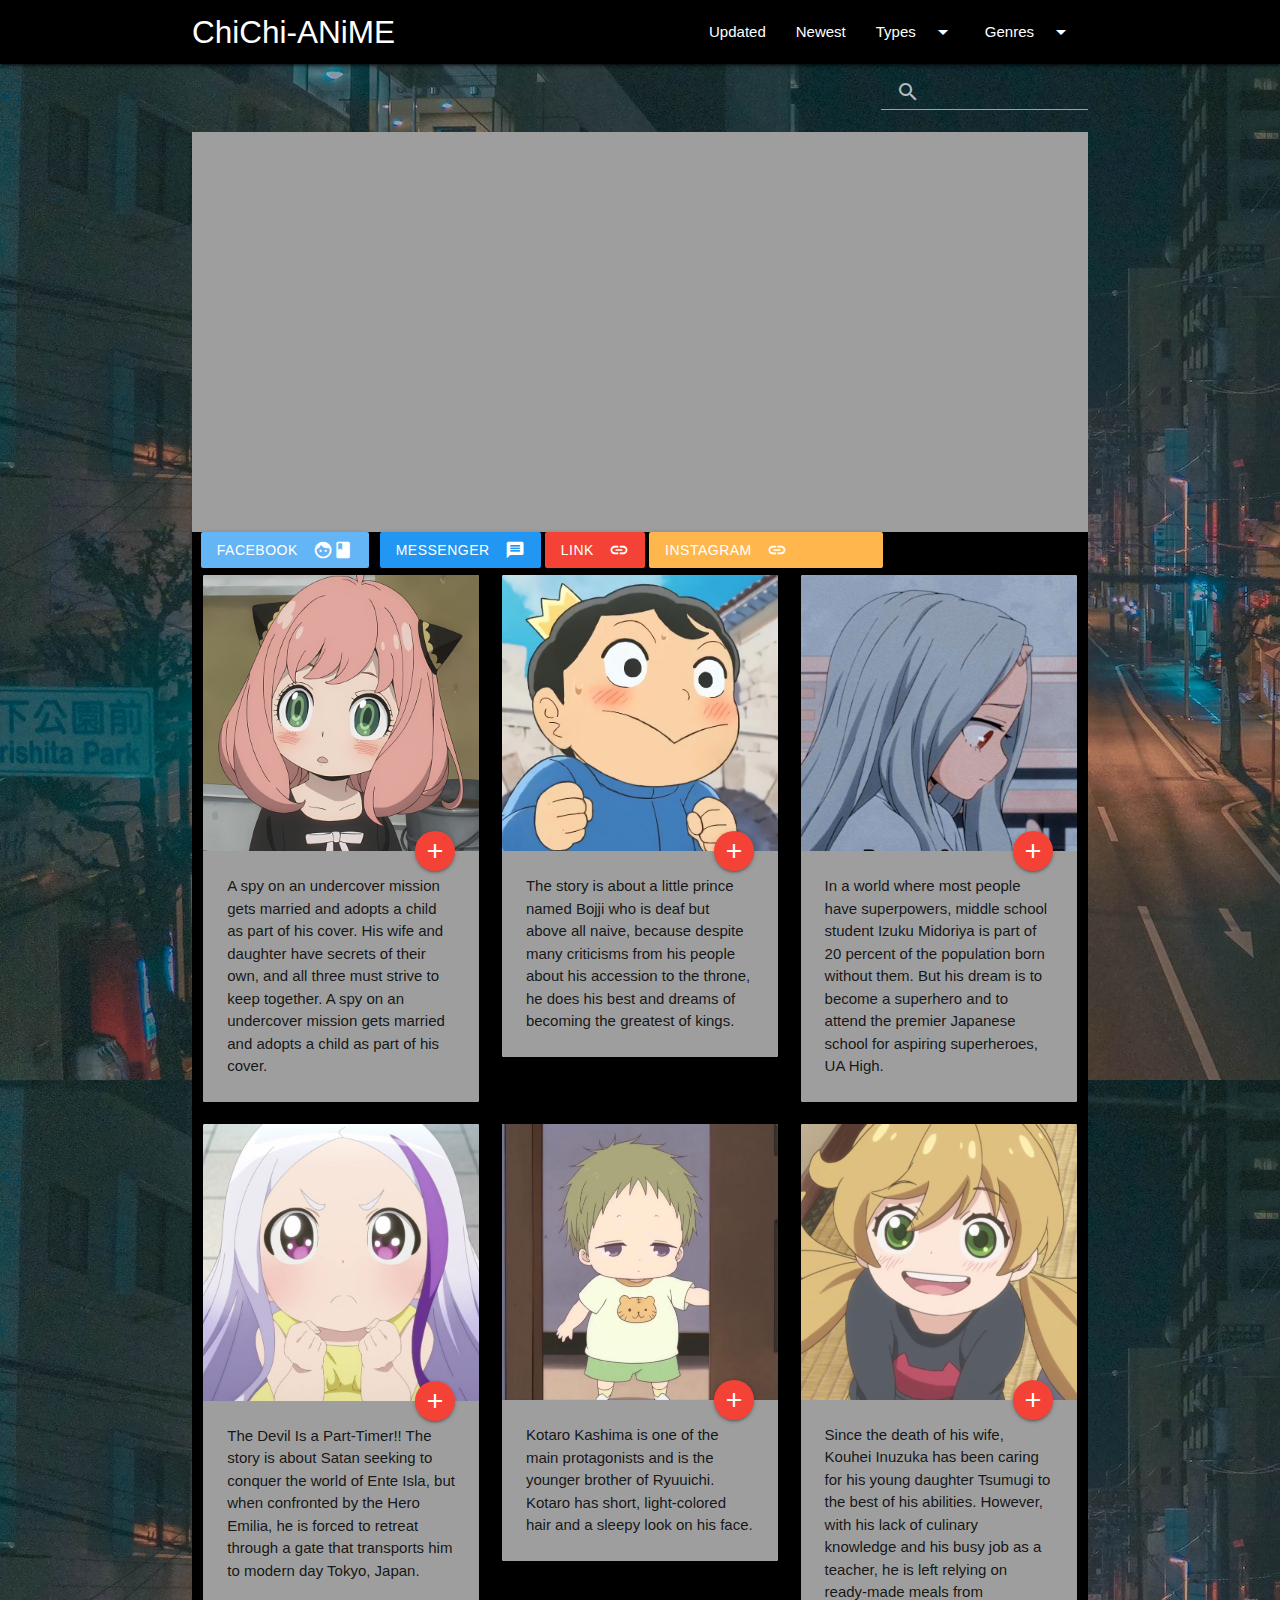
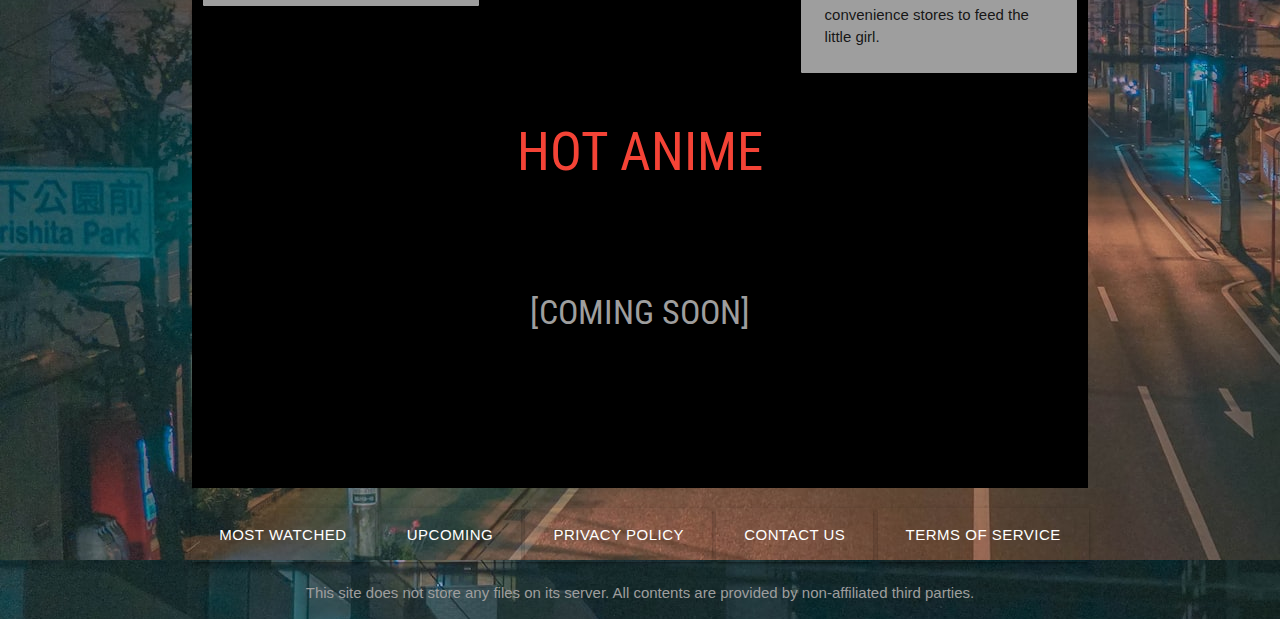
<file: index.html>
<!DOCTYPE html>
<html lang="en">
<head>
    <meta charset="UTF-8">
    <meta http-equiv="X-UA-Compatible" content="IE=edge">
    <meta name="viewport" content="width=device-width, initial-scale=1.0">
    <link rel="stylesheet" href="portfolio.css">
    <!-- Compiled and minified CSS -->
<link rel="stylesheet" href="https://cdnjs.cloudflare.com/ajax/libs/materialize/1.0.0/css/materialize.min.css">
<!--Fonts-->
<link rel="preconnect" href="https://fonts.googleapis.com">
<link rel="preconnect" href="https://fonts.gstatic.com" crossorigin>
<link href="https://fonts.googleapis.com/css2?family=Anton&family=Roboto+Condensed&display=swap" rel="stylesheet">
<link href="https://fonts.googleapis.com/css2?family=Anton&family=Playfair+Display:ital@1&family=Roboto+Condensed&display=swap" rel="stylesheet">
<!--Icons-->
<link href="https://fonts.googleapis.com/icon?family=Material+Icons" rel="stylesheet">
    <title>Portfolio</title>
</head>
<body>
    <!--Navbar-->
<nav>
<nav class="nav-wrapper background black">
    <div class="container">
    <a href="#!" class="brand-logo">ChiChi-ANiME</a>
    <ul class="right hide-on-med-and-right">
        <li><a href="#">Updated</a></li>
        <li><a href="#">Newest</a></li>

            <!-- Dropdown Trigger -->
        <li><a class="dropdown-trigger" href="#!" data-target="dropdown1">Types<i class="material-icons right">arrow_drop_down</i></a></li>
        <ul id="dropdown1" class="dropdown-content">
            <li><a href="#!">TV Series</a></li>
            <li><a href="#!">Movies</a></li>
            <li><a href="#!">OVAs</a></li>
            <li><a href="#!">ONAs</a></li>
            <li><a href="#!">Specials</a></li>
            <li><a href="#!">Music</a></li>
    </ul>
        <li><a class="dropdown-trigger" href="#!" data-target="dropdown2">Genres<i class="material-icons right">arrow_drop_down</i></a></li>
        <ul id="dropdown2" class="dropdown-content">
            <li><a href="#!">Action</a></li>
            <li><a href="#!">Comedy</a></li>
            <li><a href="#!">Fantasy</a></li>
            <li><a href="#!">Horror</a></li>
            <li><a href="#!">Kids</a></li>
            <li><a href="#!">Adventure</a></li>
            <li><a href="#!">Demons</a></li>
            <li><a href="#!">Drama</a></li>
        </ul>
        </ul>
    </nav>

    <!--Search Bar-->
<div class="container">
    <ul class="right hide-on-med-and-right">
    <form>
        <div class="input-field">
        <input id="search" type="search" required>
        <label class="label-icon" style="max-width: 20%;" for="search"><i class="material-icons">search</i></label>
        <i class="material-icons">close</i>
        </div>
    </form>
    </ul>
</nav>
</div>

    <!--Slider-->
<br><br><br>
    <div class="container black">
    <div class="slider">
        <ul class="slides">
        <li>
            <img src="Cuteness/spyfam.jpg">
            <div class="caption center-align">
                <br><br><br><br><br><br><br><br>
                <h5><mark class="background yellow darken-2">ACTION,COMEDY,SCHOOL,..</mark></h5>
                <h3 class="white-text">SPY x FAMILY</h3>
                </div>
            </li>
            <li>
            <img src="Cuteness/rank.jpg">
            <div class="caption center-align">
                <br><br><br><br><br><br><br><br>
                <h5><mark class="background yellow darken-2">ACTION,ADVENTURE,FANTASY,..</mark></h5>
                <h3 class="white-text">RANKING OF KINGS</h3>
                </div>
            </li>
            <li>
            <img src="Cuteness/hero.jpeg">
            <div class="caption center-align">
                <br><br><br><br><br><br><br><br>
                <h5><mark class="background yellow darken-2">ADVENTURE,FANTASY,HERO,..</mark></h5>
                <h3 class="white-text">MY HERO ACADEMIA</h3>
            </div>
        </li>
        <li>
            <img src="Cuteness/part.jpg">
            <div class="caption center-align">
                <br><br><br><br><br><br><br><br>
                <h5><mark class="background yellow darken-2">ACTION,COMEDY,FANTASY,..</mark></h5>
                <h3 class="white-text"">THE DEVIL IS A PART-TIMER</h3>
            </div>
            </li>
            </ul>
        </div>

        <!--Buttons-->
        <<button class="btn waves-effect waves-light background blue lighten-2" type="submit" name="action">FACEBOOK
            <i class="material-icons right">facebook</i></button>li
        <button class="btn waves-effect waves-light background blue" type="submit" name="action">MESSENGER
            <i class="material-icons right">message</i>
        </button>
        <button class="btn waves-effect waves-light background red text-lighten-3" type="submit" name="action">LINK
            <i class="material-icons right">link</i>
        </button>
        <button class="btn waves-effect waves-light background orange lighten-2" type="submit" name="action">INSTAGRAM
        <i class="material-icons right">link_off</i>
        </button>

<!-- Modal Structure -->
<div id="modal1" class="modal">
    <div class="modal-content">
        <div class="video-container">
            <iframe width="1038" height="584" src="https://www.youtube.com/embed/Oqd2C3oZkBU"
            title="SPY x FAMILY | OFFICIAL TRAILER 2" frameborder="0" allow="accelerometer; autoplay; clipboard-write; encrypted-media; 
            gyroscope; picture-in-picture" allowfullscreen></iframe>
            </div>
    </div>
    <div class="modal-footer">
        <a href="#!" class="modal-close waves-effect waves-green btn-flat">DONE</a>
    </div>
    </div>

    <div id="modal2" class="modal">
        <div class="modal-content">
        <iframe width="1038" height="584" src="https://www.youtube.com/embed/b8CxHxemxxs" 
        title="Ranking of Kings  Official Anime Trailer" frameborder="0" allow="accelerometer; autoplay; clipboard-write; encrypted-media; 
        gyroscope; picture-in-picture" allowfullscreen></iframe>
    </div>
    <div class="modal-footer">
        <a href="#!" class="modal-close waves-effect waves-green btn-flat">DONE</a>
    </div>
    </div>

    <div id="modal3" class="modal">
        <div class="modal-content">
        <iframe width="1038" height="584" src="https://www.youtube.com/embed/mezyq2OX6TM" 
        title="My Hero Academia Season 6 - Official Trailer 3 | AniTV" frameborder="0" allow="accelerometer; autoplay; clipboard-write; encrypted-media; 
        gyroscope; picture-in-picture" allowfullscreen></iframe>
    </div>
    <div class="modal-footer">
        <a href="#!" class="modal-close waves-effect waves-green btn-flat">DONE</a>
    </div>
    </div>

    <div id="modal4" class="modal">
    <div class="modal-content">
        <iframe width="1038" height="584" src="https://www.youtube.com/embed/FnQDave6DOQ" 
        title="Hataraku Maou-sama! Season 2 Official Trailer (The Devil is a Part-Timer! S2)" frameborder="0" allow="accelerometer; autoplay; clipboard-write; encrypted-media; 
        gyroscope; picture-in-picture" allowfullscreen></iframe>
    </div>
    <div class="modal-footer">
        <a href="#!" class="modal-close waves-effect waves-green btn-flat">DONE</a>
    </div>
    </div>

    <div id="modal5" class="modal">
        <div class="modal-content">
            <iframe width="1038" height="584" src="https://www.youtube.com/embed/VF-IBCNvEcs"
            title="Gakuen Babysitters Kotaro Kawaii moments" frameborder="0" allow="accelerometer; autoplay; clipboard-write; encrypted-media; 
            gyroscope; picture-in-picture" allowfullscreen></iframe>
        </div>
        <div class="modal-footer">
            <a href="#!" class="modal-close waves-effect waves-green btn-flat">DONE</a>
        </div>
        </div>

        <div id="modal6" class="modal">
            <div class="modal-content">
                <iframe width="1038" height="584" src="https://www.youtube.com/embed/gNxDXNINhqk" 
                title="Amaama to Inazuma Anime Trailer 2016" frameborder="0" allow="accelerometer; autoplay; clipboard-write; encrypted-media; 
                gyroscope; picture-in-picture" allowfullscreen></iframe>
            </div>
            <div class="modal-footer">
                <a href="#!" class="modal-close waves-effect waves-green btn-flat">DONE</a>
            </div>
            </div>
            
    <!--Cards-->
    <div class="row">
        <div class="col s6 m4">
            <div class="card">
            <div class="card-image">
                <img class="waves-effect" src="Cuteness/Anyaa.jpg">
                <span class="card-title white-text"></span>
                <div class="modal-trigger" data-target="modal1">
                <a class="btn-floating halfway-fab waves-effect waves-light red">
                <i class="material-icons">add</i></a>
    
                </div>
            </div>
            <div class="card-content background grey">
                <p>A spy on an undercover mission gets married and adopts a child as part of his cover. His wife and daughter have secrets of their own, and all three must strive to keep together.
                A spy on an undercover mission gets married and adopts a child as part of his cover.</p>
            </div>
            </div>
        </div>
    
        <div class="col s6 m4">
            <div class="card">
                <div class="card-image">
                <img class="waves-effect" src="Cuteness/bojji.jpg">
                <span class="card-title black-text"></span>
                <div class="modal-trigger" data-target="modal2">
                <a class="btn-floating halfway-fab waves-effect waves-light red">
                    <i class="material-icons">add</i></a>
        
                    </div>
                </div>
                <div class="card-content background grey">
                    <p>The story is about a little prince named Bojji who is deaf but above all naive, 
                    because despite many criticisms from his people about his accession to the throne, he does his best and dreams of becoming the greatest of kings.</p>
                </div>
                    </div>
            </div>
            
                <div class="col s6 m4">
                <div class="card">
                    <div class="card-image">
                    <img class="waves-effect" src="Cuteness/eri.jpg">
                    <span class="card-title black-text"></span>
                    <div class="modal-trigger" data-target="modal3">
                    <a class="btn-floating halfway-fab waves-effect waves-light red">
                        <i class="material-icons">add</i></a>
            
                        </div>
                    </div>
                    <div class="card-content background grey">
                    <p>In a world where most people have superpowers, middle school student Izuku Midoriya is part of 20 percent of the population born without them. 
                        But his dream is to become a superhero and to attend the premier Japanese school for aspiring superheroes, UA High.</p>
                    </div>
                </div>
                </div>
    
                    <div class="col s6 m4">
                    <div class="card">
                        <div class="card-image">
                        <img class="waves-effect" src="Cuteness/alas.jpg">
                        <span class="card-title black-text"></span>
                        <div class="modal-trigger" data-target="modal4">
                        <a class="btn-floating halfway-fab waves-effect waves-light red">
                            <i class="material-icons">add</i></a>
                
                            </div>
                        </div>
                        <div class="card-content background grey">
                        <p>The Devil Is a Part-Timer!! The story is about Satan seeking to conquer the world of Ente Isla, 
                            but when confronted by the Hero Emilia, he is forced to retreat through a gate that transports him to modern day Tokyo, Japan.</p>
                        </div>
                    </div>
                    </div>
    
                    <div class="col s6 m4">
                        <div class="card">
                            <div class="card-image">
                            <img class="waves-effect" src="Cuteness/kotaro.jpg">
                            <span class="card-title black-text"></span>
                            <div class="modal-trigger" data-target="modal5">
                            <a class="btn-floating halfway-fab waves-effect waves-light red">
                                <i class="material-icons">add</i></a>
                    
                                </div>
                            </div>
                            <div class="card-content background grey">
                            <p>Kotaro Kashima is one of the main protagonists and is the younger brother of Ryuuichi. 
                                Kotaro has short, light-colored hair and a sleepy look on his face.</p>
                            </div>
                        </div>
                        </div>
                    
                        <div class="col s6 m4">
                            <div class="card">
                                <div class="card-image">
                                <img class="waves-effect" src="Cuteness/inu.jpg">
                                <span class="card-title black-text"></span>
                                <div class="modal-trigger" data-target="modal6">
                                <a class="btn-floating halfway-fab waves-effect waves-light red">
                                    <i class="material-icons">add</i></a>
                        
                                    </div>
                                </div>
                                <div class="card-content background grey">
                                <p>Since the death of his wife, Kouhei Inuzuka has been caring for his young daughter Tsumugi to the best of his abilities. 
                                    However, with his lack of culinary knowledge and his busy job as a teacher, he is left relying on ready-made meals from convenience stores to feed the little girl.</p>
                                </div>
                            </div>
                            </div>
                            
                            <div class="carousel">
                                <a class="red-text center-align"><h2>HOT ANIME</h2></a>
                                <div class="row">
                                <a class="carousel-item" href="#one!"><img src="Cuteness/bleach.jpg"></a>
                                <a class="carousel-item" href="#two!"><img src="Cuteness/blue.jpg"></a>
                                <a class="carousel-item" href="#three!"><img src="Cuteness/chain.jpeg"></a>
                                <a class="carousel-item" href="#four!"><img src="Cuteness/DBZ.jpg"></a>
                                <a class="carousel-item" href="#five!"><img src="Cuteness/One.jpg"></a>
                                <a class="carousel-item" href="#six!"><img src="Cuteness/hunter.jpg"></a>
                            <br><br><br>
                            <a class="grey-text lighten-2 center-align"><h4>[COMING SOON]</h4></a>
                                </div>
                                </div>
                </div>

<!--End of the container-->
</div>

<div class="row center-align">
    <a class="waves-effect btn-large background transparent">Most Watched</a>
    <a class="waves-effect btn-large background transparent">UpComing</a>
    <a class="waves-effect btn-large background transparent">Privacy Policy</a>
    <a class="waves-effect btn-large background transparent">Contact Us</a>
    <a class="waves-effect btn-large background transparent">Terms of Service</a>
</div>

<a class="grey-text center-align"><p>This site does not store any files on its server. All contents are provided by non-affiliated third parties.</p></a>

    <!--Jquery CDN-->
<script src="https://code.jquery.com/jquery-3.6.1.min.js" 
integrity="sha256-o88AwQnZB+VDvE9tvIXrMQaPlFFSUTR+nldQm1LuPXQ=" crossorigin="anonymous"></script>

    <!-- Compiled and minified JavaScript -->
    <script src="https://cdnjs.cloudflare.com/ajax/libs/materialize/1.0.0/js/materialize.min.js"></script>


    <script>
        $(document).ready(function() {
          // -modal init-
            $('.modal').modal();
          // -dropdown init-
            $(".dropdown-trigger").dropdown();
          // -materialbox init-
            $(".materialboxed").materialbox();
          // -carousel init-
            $(".carousel").carousel();
        });
    </script>
        
    <script>
        $(document).ready(function() {
    $('.slider').slider();
    height: 100;
    duration: 300;
    interval: 500;

});
    </script>

</body>
</html>
</file>
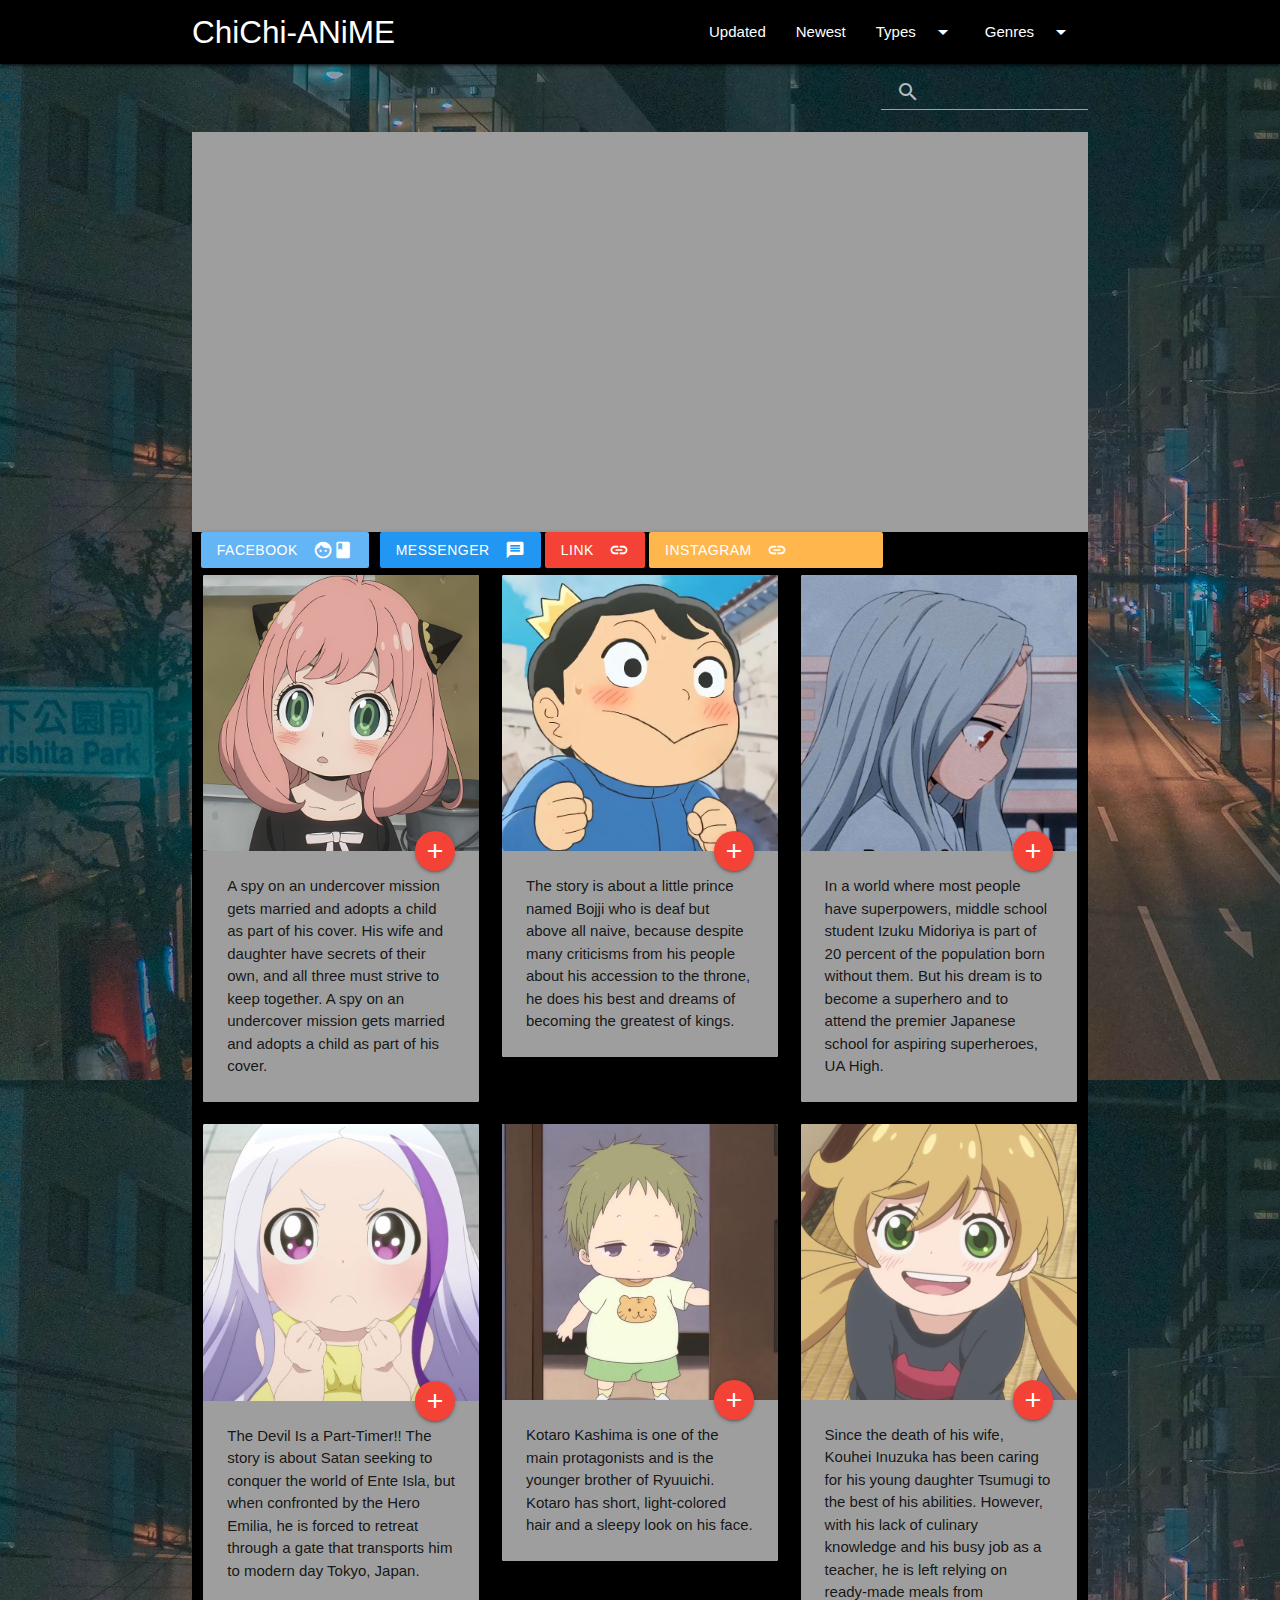
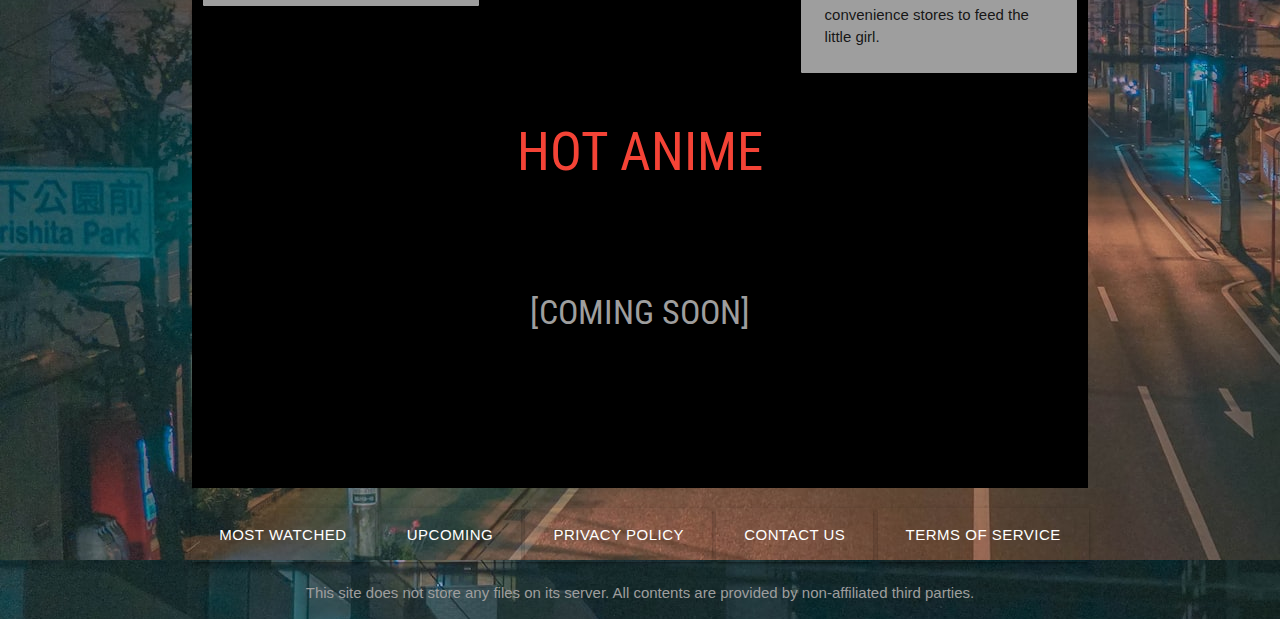
<file: portfolio.html>
<!DOCTYPE html>
<html lang="en">
<head>
    <meta charset="UTF-8">
    <meta http-equiv="X-UA-Compatible" content="IE=edge">
    <meta name="viewport" content="width=device-width, initial-scale=1.0">
    <link rel="stylesheet" href="portfolio.css">
    <!-- Compiled and minified CSS -->
<link rel="stylesheet" href="https://cdnjs.cloudflare.com/ajax/libs/materialize/1.0.0/css/materialize.min.css">
<!--Fonts-->
<link rel="preconnect" href="https://fonts.googleapis.com">
<link rel="preconnect" href="https://fonts.gstatic.com" crossorigin>
<link href="https://fonts.googleapis.com/css2?family=Anton&family=Roboto+Condensed&display=swap" rel="stylesheet">
<link href="https://fonts.googleapis.com/css2?family=Anton&family=Playfair+Display:ital@1&family=Roboto+Condensed&display=swap" rel="stylesheet">
<!--Icons-->
<link href="https://fonts.googleapis.com/icon?family=Material+Icons" rel="stylesheet">
    <title>Portfolio</title>
</head>
<body>
    <!--Navbar-->
<nav>
<nav class="nav-wrapper background black">
    <div class="container">
    <a href="#!" class="brand-logo">ChiChi-ANiME</a>
    <ul class="right hide-on-med-and-right">
        <li><a href="#">Updated</a></li>
        <li><a href="#">Newest</a></li>

            <!-- Dropdown Trigger -->
        <li><a class="dropdown-trigger" href="#!" data-target="dropdown1">Types<i class="material-icons right">arrow_drop_down</i></a></li>
        <ul id="dropdown1" class="dropdown-content">
            <li><a href="#!">TV Series</a></li>
            <li><a href="#!">Movies</a></li>
            <li><a href="#!">OVAs</a></li>
            <li><a href="#!">ONAs</a></li>
            <li><a href="#!">Specials</a></li>
            <li><a href="#!">Music</a></li>
    </ul>
        <li><a class="dropdown-trigger" href="#!" data-target="dropdown2">Genres<i class="material-icons right">arrow_drop_down</i></a></li>
        <ul id="dropdown2" class="dropdown-content">
            <li><a href="#!">Action</a></li>
            <li><a href="#!">Comedy</a></li>
            <li><a href="#!">Fantasy</a></li>
            <li><a href="#!">Horror</a></li>
            <li><a href="#!">Kids</a></li>
            <li><a href="#!">Adventure</a></li>
            <li><a href="#!">Demons</a></li>
            <li><a href="#!">Drama</a></li>
        </ul>
        </ul>
    </nav>

    <!--Search Bar-->
<div class="container">
    <ul class="right hide-on-med-and-right">
    <form>
        <div class="input-field">
        <input id="search" type="search" required>
        <label class="label-icon" style="max-width: 20%;" for="search"><i class="material-icons">search</i></label>
        <i class="material-icons">close</i>
        </div>
    </form>
    </ul>
</nav>
</div>

    <!--Slider-->
<br><br><br>
    <div class="container black">
    <div class="slider">
        <ul class="slides">
        <li>
            <img src="Cuteness/spyfam.jpg">
            <div class="caption center-align">
                <br><br><br><br><br><br><br><br>
                <h5><mark class="background yellow darken-2">ACTION,COMEDY,SCHOOL,..</mark></h5>
                <h3 class="white-text">SPY x FAMILY</h3>
                </div>
            </li>
            <li>
            <img src="Cuteness/rank.jpg">
            <div class="caption center-align">
                <br><br><br><br><br><br><br><br>
                <h5><mark class="background yellow darken-2">ACTION,ADVENTURE,FANTASY,..</mark></h5>
                <h3 class="white-text">RANKING OF KINGS</h3>
                </div>
            </li>
            <li>
            <img src="Cuteness/hero.jpeg">
            <div class="caption center-align">
                <br><br><br><br><br><br><br><br>
                <h5><mark class="background yellow darken-2">ADVENTURE,FANTASY,HERO,..</mark></h5>
                <h3 class="white-text">MY HERO ACADEMIA</h3>
            </div>
        </li>
        <li>
            <img src="Cuteness/part.jpg">
            <div class="caption center-align">
                <br><br><br><br><br><br><br><br>
                <h5><mark class="background yellow darken-2">ACTION,COMEDY,FANTASY,..</mark></h5>
                <h3 class="white-text"">THE DEVIL IS A PART-TIMER</h3>
            </div>
            </li>
            </ul>
        </div>

        <!--Buttons-->
        <<button class="btn waves-effect waves-light background blue lighten-2" type="submit" name="action">FACEBOOK
            <i class="material-icons right">facebook</i></button>li
        <button class="btn waves-effect waves-light background blue" type="submit" name="action">MESSENGER
            <i class="material-icons right">message</i>
        </button>
        <button class="btn waves-effect waves-light background red text-lighten-3" type="submit" name="action">LINK
            <i class="material-icons right">link</i>
        </button>
        <button class="btn waves-effect waves-light background orange lighten-2" type="submit" name="action">INSTAGRAM
        <i class="material-icons right">link_off</i>
        </button>

<!-- Modal Structure -->
<div id="modal1" class="modal">
    <div class="modal-content">
        <div class="video-container">
            <iframe width="1038" height="584" src="https://www.youtube.com/embed/Oqd2C3oZkBU"
            title="SPY x FAMILY | OFFICIAL TRAILER 2" frameborder="0" allow="accelerometer; autoplay; clipboard-write; encrypted-media; 
            gyroscope; picture-in-picture" allowfullscreen></iframe>
            </div>
    </div>
    <div class="modal-footer">
        <a href="#!" class="modal-close waves-effect waves-green btn-flat">DONE</a>
    </div>
    </div>

    <div id="modal2" class="modal">
        <div class="modal-content">
        <iframe width="1038" height="584" src="https://www.youtube.com/embed/b8CxHxemxxs" 
        title="Ranking of Kings  Official Anime Trailer" frameborder="0" allow="accelerometer; autoplay; clipboard-write; encrypted-media; 
        gyroscope; picture-in-picture" allowfullscreen></iframe>
    </div>
    <div class="modal-footer">
        <a href="#!" class="modal-close waves-effect waves-green btn-flat">DONE</a>
    </div>
    </div>

    <div id="modal3" class="modal">
        <div class="modal-content">
        <iframe width="1038" height="584" src="https://www.youtube.com/embed/mezyq2OX6TM" 
        title="My Hero Academia Season 6 - Official Trailer 3 | AniTV" frameborder="0" allow="accelerometer; autoplay; clipboard-write; encrypted-media; 
        gyroscope; picture-in-picture" allowfullscreen></iframe>
    </div>
    <div class="modal-footer">
        <a href="#!" class="modal-close waves-effect waves-green btn-flat">DONE</a>
    </div>
    </div>

    <div id="modal4" class="modal">
    <div class="modal-content">
        <iframe width="1038" height="584" src="https://www.youtube.com/embed/FnQDave6DOQ" 
        title="Hataraku Maou-sama! Season 2 Official Trailer (The Devil is a Part-Timer! S2)" frameborder="0" allow="accelerometer; autoplay; clipboard-write; encrypted-media; 
        gyroscope; picture-in-picture" allowfullscreen></iframe>
    </div>
    <div class="modal-footer">
        <a href="#!" class="modal-close waves-effect waves-green btn-flat">DONE</a>
    </div>
    </div>

    <div id="modal5" class="modal">
        <div class="modal-content">
            <iframe width="1038" height="584" src="https://www.youtube.com/embed/VF-IBCNvEcs"
            title="Gakuen Babysitters Kotaro Kawaii moments" frameborder="0" allow="accelerometer; autoplay; clipboard-write; encrypted-media; 
            gyroscope; picture-in-picture" allowfullscreen></iframe>
        </div>
        <div class="modal-footer">
            <a href="#!" class="modal-close waves-effect waves-green btn-flat">DONE</a>
        </div>
        </div>

        <div id="modal6" class="modal">
            <div class="modal-content">
                <iframe width="1038" height="584" src="https://www.youtube.com/embed/gNxDXNINhqk" 
                title="Amaama to Inazuma Anime Trailer 2016" frameborder="0" allow="accelerometer; autoplay; clipboard-write; encrypted-media; 
                gyroscope; picture-in-picture" allowfullscreen></iframe>
            </div>
            <div class="modal-footer">
                <a href="#!" class="modal-close waves-effect waves-green btn-flat">DONE</a>
            </div>
            </div>

    <!--Cards-->
    <div class="row">
    <div class="col s6 m4">
        <div class="card">
        <div class="card-image">
            <img class="waves-effect" src="Cuteness/Anyaa.jpg">
            <span class="card-title white-text"></span>
            <div class="modal-trigger" data-target="modal1">
            <a class="btn-floating halfway-fab waves-effect waves-light red">
            <i class="material-icons">add</i></a>

            </div>
        </div>
        <div class="card-content background grey">
            <p>A spy on an undercover mission gets married and adopts a child as part of his cover. His wife and daughter have secrets of their own, and all three must strive to keep together.
            A spy on an undercover mission gets married and adopts a child as part of his cover.</p>
        </div>
        </div>
    </div>

    <div class="col s6 m4">
        <div class="card">
            <div class="card-image">
            <img class="waves-effect" src="Cuteness/bojji.jpg">
            <span class="card-title black-text"></span>
            <div class="modal-trigger" data-target="modal2">
            <a class="btn-floating halfway-fab waves-effect waves-light red">
                <i class="material-icons">add</i></a>
    
                </div>
            </div>
            <div class="card-content background grey">
                <p>The story is about a little prince named Bojji who is deaf but above all naive, 
                because despite many criticisms from his people about his accession to the throne, he does his best and dreams of becoming the greatest of kings.</p>
            </div>
                </div>
        </div>
        
            <div class="col s6 m4">
            <div class="card">
                <div class="card-image">
                <img class="waves-effect" src="Cuteness/eri.jpg">
                <span class="card-title black-text"></span>
                <div class="modal-trigger" data-target="modal3">
                <a class="btn-floating halfway-fab waves-effect waves-light red">
                    <i class="material-icons">add</i></a>
        
                    </div>
                </div>
                <div class="card-content background grey">
                <p>In a world where most people have superpowers, middle school student Izuku Midoriya is part of 20 percent of the population born without them. 
                    But his dream is to become a superhero and to attend the premier Japanese school for aspiring superheroes, UA High.</p>
                </div>
            </div>
            </div>

                <div class="col s6 m4">
                <div class="card">
                    <div class="card-image">
                    <img class="waves-effect" src="Cuteness/alas.jpg">
                    <span class="card-title black-text"></span>
                    <div class="modal-trigger" data-target="modal4">
                    <a class="btn-floating halfway-fab waves-effect waves-light red">
                        <i class="material-icons">add</i></a>
            
                        </div>
                    </div>
                    <div class="card-content background grey">
                    <p>The Devil Is a Part-Timer!! The story is about Satan seeking to conquer the world of Ente Isla, 
                        but when confronted by the Hero Emilia, he is forced to retreat through a gate that transports him to modern day Tokyo, Japan.</p>
                    </div>
                </div>
                </div>

                <div class="col s6 m4">
                    <div class="card">
                        <div class="card-image">
                        <img class="waves-effect" src="Cuteness/kotaro.jpg">
                        <span class="card-title black-text"></span>
                        <div class="modal-trigger" data-target="modal5">
                        <a class="btn-floating halfway-fab waves-effect waves-light red">
                            <i class="material-icons">add</i></a>
                
                            </div>
                        </div>
                        <div class="card-content background grey">
                        <p>Kotaro Kashima is one of the main protagonists and is the younger brother of Ryuuichi. 
                            Kotaro has short, light-colored hair and a sleepy look on his face.</p>
                        </div>
                    </div>
                    </div>
                
                    <div class="col s6 m4">
                        <div class="card">
                            <div class="card-image">
                            <img class="waves-effect" src="Cuteness/inu.jpg">
                            <span class="card-title black-text"></span>
                            <div class="modal-trigger" data-target="modal6">
                            <a class="btn-floating halfway-fab waves-effect waves-light red">
                                <i class="material-icons">add</i></a>
                    
                                </div>
                            </div>
                            <div class="card-content background grey">
                            <p>Since the death of his wife, Kouhei Inuzuka has been caring for his young daughter Tsumugi to the best of his abilities. 
                                However, with his lack of culinary knowledge and his busy job as a teacher, he is left relying on ready-made meals from convenience stores to feed the little girl.</p>
                            </div>
                        </div>
                        </div>
                        
                
                <div class="carousel">
                <a class="red-text center-align"><h2>HOT ANIME</h2></a>
                <div class="row">
                <a class="carousel-item" href="#one!"><img src="Cuteness/bleach.jpg"></a>
                <a class="carousel-item" href="#two!"><img src="Cuteness/blue.jpg"></a>
                <a class="carousel-item" href="#three!"><img src="Cuteness/chain.jpeg"></a>
                <a class="carousel-item" href="#four!"><img src="Cuteness/DBZ.jpg"></a>
                <a class="carousel-item" href="#five!"><img src="Cuteness/One.jpg"></a>
                <a class="carousel-item" href="#six!"><img src="Cuteness/hunter.jpg"></a>
            <br><br><br>
            <a class="grey-text lighten-2 center-align"><h4>[COMING SOON]</h4></a>
                </div>
                </div>
</div>

<!--End of the container-->
</div>

<div class="row center-align">
    <a class="waves-effect btn-large background transparent">Most Watched</a>
    <a class="waves-effect btn-large background transparent">UpComing</a>
    <a class="waves-effect btn-large background transparent">Privacy Policy</a>
    <a class="waves-effect btn-large background transparent">Contact Us</a>
    <a class="waves-effect btn-large background transparent">Terms of Service</a>
</div>

<a class="grey-text center-align"><p>This site does not store any files on its server. All contents are provided by non-affiliated third parties.</p></a>

    <!--Jquery CDN-->
<script src="https://code.jquery.com/jquery-3.6.1.min.js" 
integrity="sha256-o88AwQnZB+VDvE9tvIXrMQaPlFFSUTR+nldQm1LuPXQ=" crossorigin="anonymous"></script>

    <!-- Compiled and minified JavaScript -->
    <script src="https://cdnjs.cloudflare.com/ajax/libs/materialize/1.0.0/js/materialize.min.js"></script>


    <script>
        $(document).ready(function() {
          // -modal init-
            $('.modal').modal();
          // -dropdown init-
            $(".dropdown-trigger").dropdown();
          // -materialbox init-
            $(".materialboxed").materialbox();
          // -carousel init-
            $(".carousel").carousel();
        });
    </script>
        
    <script>
        $(document).ready(function() {
    $('.slider').slider();
    height: 100;
    duration: 300;
    interval: 500;

});
    </script>

</body>
</html>
</file>
<file: portfolio.css>
body {
    background-image: url("Images/valer.jpg");
}
.slider {
    font-family: 'Anton', sans-serif;
    font-family: 'Roboto Condensed', sans-serif
}
.carousel {
    font-family: 'Anton', sans-serif;
font-family: 'Playfair Display', serif;
font-family: 'Roboto Condensed', sans-serif;
}
</file>
